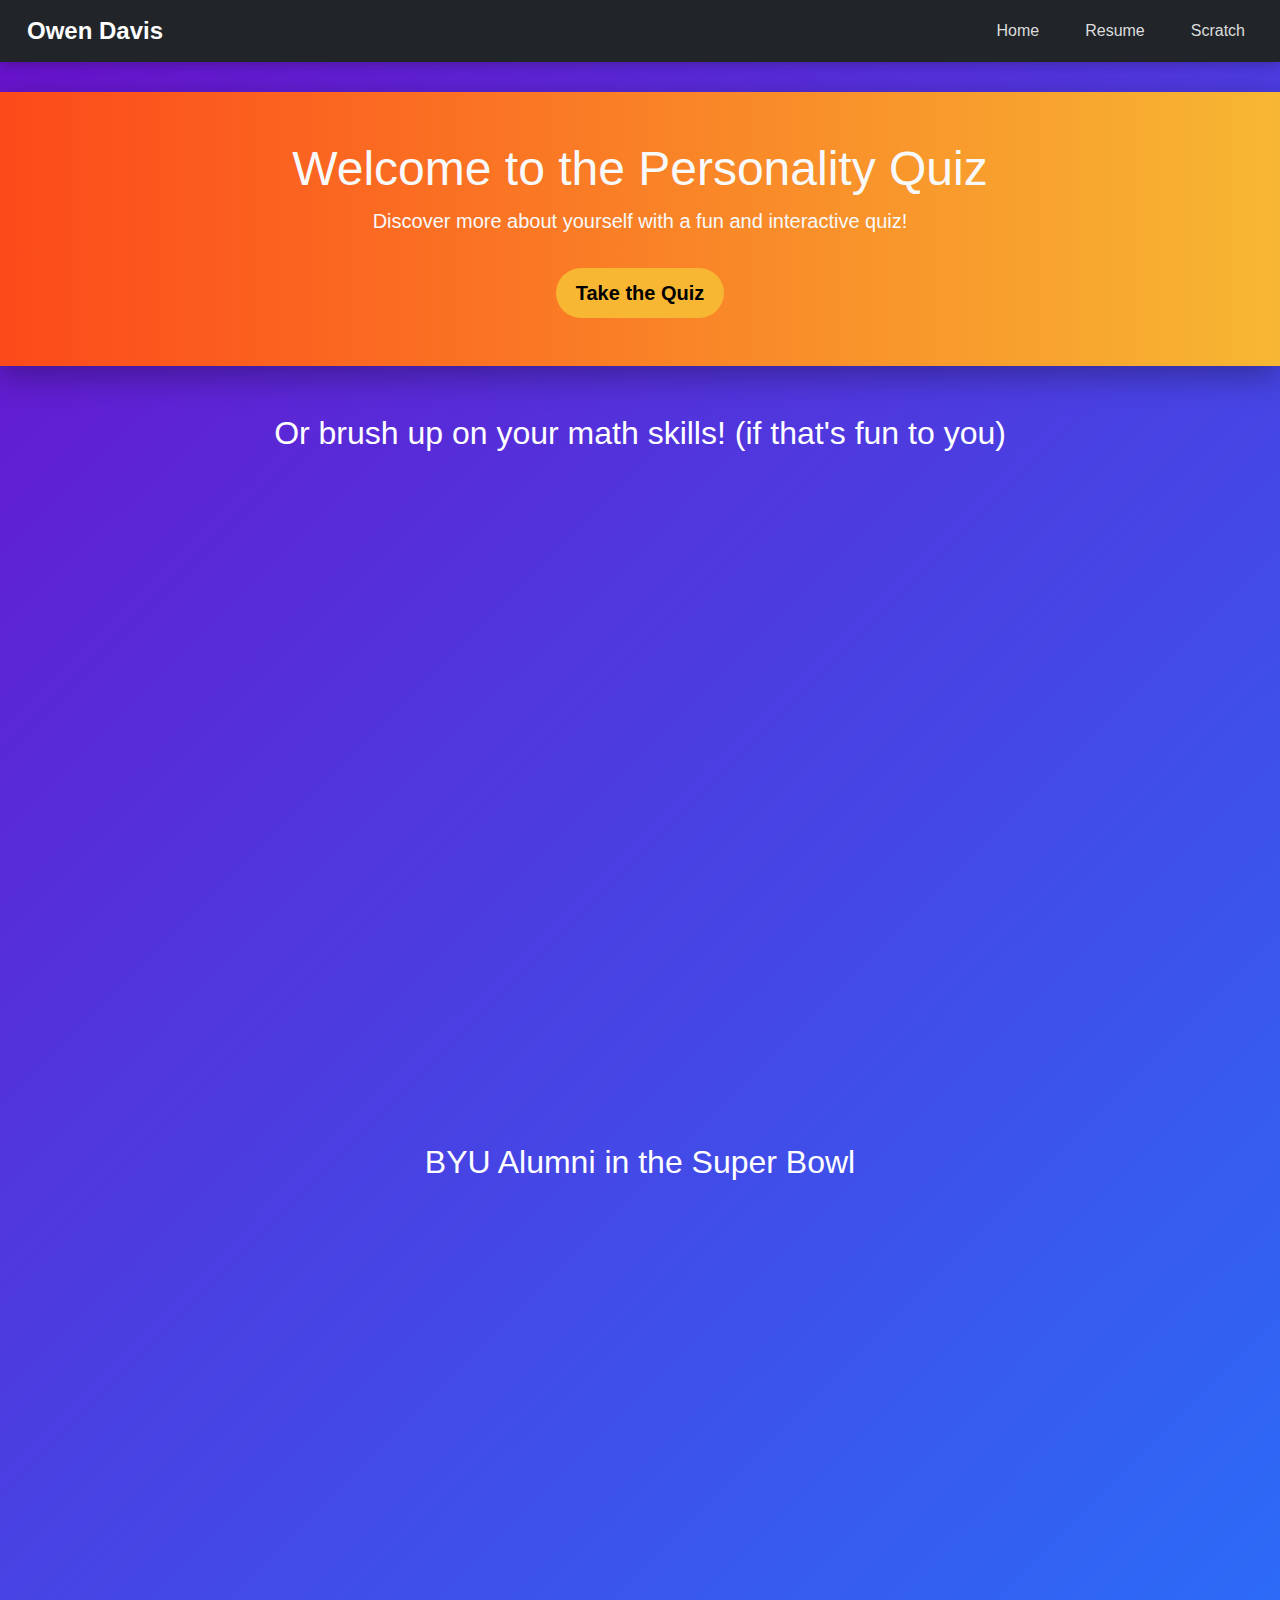
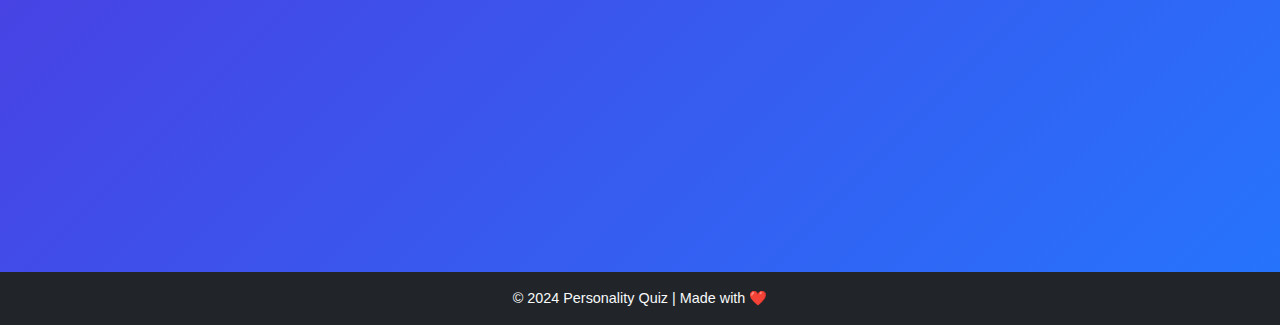
<file: index.html>
<!DOCTYPE html>
<html lang="en">
<head>
    <meta charset="UTF-8">
    <meta name="viewport" content="width=device-width, initial-scale=1.0">
    <title>Personality Quiz</title>
    <link rel="stylesheet" href="https://cdn.jsdelivr.net/npm/bootstrap@5.3.0-alpha1/dist/css/bootstrap.min.css">
    <link rel="stylesheet" href="css/styles.css">
</head>

<body>
    <!-- Navigation Bar -->
    <nav class="navbar navbar-expand-lg navbar-dark bg-dark">
        <div class="container-fluid">
            <a class="navbar-brand" href="index.html">Owen Davis</a>
            <button class="navbar-toggler" type="button" data-bs-toggle="collapse" data-bs-target="#navbarNav" aria-controls="navbarNav" aria-expanded="false" aria-label="Toggle navigation">
                <span class="navbar-toggler-icon"></span>
            </button>
            <div class="collapse navbar-collapse" id="navbarNav">
                <ul class="navbar-nav ms-auto">
                    <li class="nav-item">
                        <a class="nav-link" href="index.html">Home</a>
                    </li>
                    <li class="nav-item">
                        <a class="nav-link" href="resume.html">Resume</a>
                    </li>
                    <li class="nav-item">
                        <a class="nav-link" href="scratch.html">Scratch</a>
                    </li>
                </ul>
            </div>
        </div>
    </nav>

    <!-- Hero Section -->
    <div class="hero-section text-center text-light p-5">
        <h1 class="display-3">Welcome to the Personality Quiz</h1>
        <p class="lead">Discover more about yourself with a fun and interactive quiz!</p>
        <a href="web-app.html" class="btn btn-warning btn-lg mt-3">Take the Quiz</a>
    </div>

    <!-- Math Video Section -->
    <div class="container mt-5">
        <h2 class="text-center mb-4">Or brush up on your math skills! (if that's fun to you)</h2>
        <div class="text-center">
            <!-- Embed YouTube video (Responsive) -->
            <div class="embed-responsive embed-responsive-16by9">
                <iframe class="embed-responsive-item" width="100%" height="315" src="https://www.youtube.com/embed/djT6-YamHaA"
                        title="YouTube video player" frameborder="0" allow="accelerometer; autoplay; clipboard-write; encrypted-media; gyroscope; picture-in-picture" allowfullscreen>
                </iframe>
            </div>
        </div>
    </div>

    <!-- Tableau Visualization Section -->
    <div class="container mt-5">
        <h2 class="text-center mb-4">BYU Alumni in the Super Bowl</h2>
        <div class="text-center">
            <div class="embed-responsive embed-responsive-16by9">
                <iframe class="embed-responsive-item" src="https://public.tableau.com/views/BYUAlumniintheSuperBowl_16437567503580/Timeline?:embed=y&:display_count=y&:showVizHome=no" width="100%" height="600" frameborder="0" allowfullscreen></iframe>
            </div>
        </div>
    </div>

    <!-- Footer -->
    <footer class="text-center mt-5 py-3 bg-dark text-light">
        &copy; 2024 Personality Quiz | Made with ❤️
    </footer>

    <script src="https://cdn.jsdelivr.net/npm/bootstrap@5.3.0-alpha1/dist/js/bootstrap.bundle.min.js"></script>
</body>
</html>
</file>
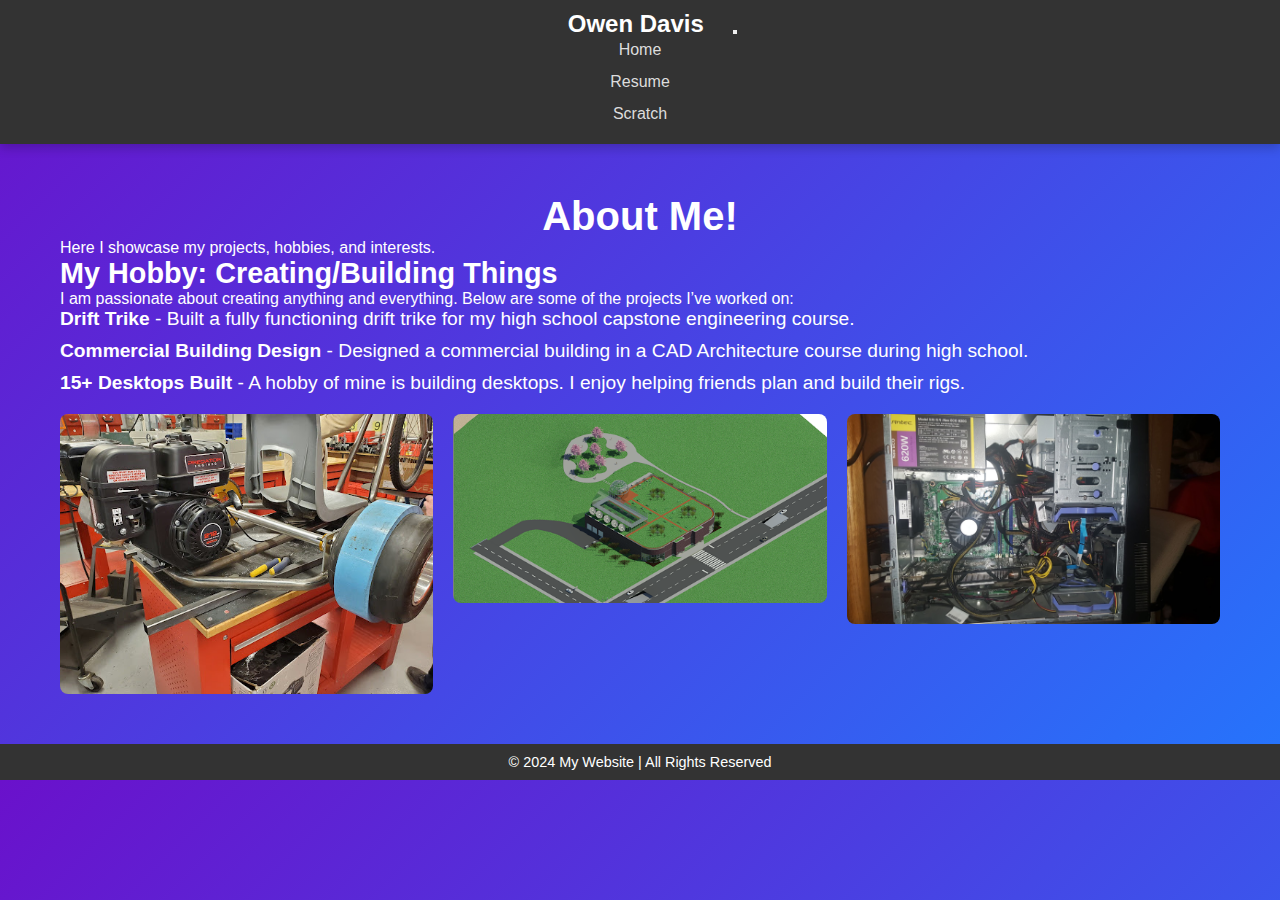
<file: scratch.html>
<!DOCTYPE html>
<html lang="en">
<head>
    <meta charset="UTF-8">
    <meta name="viewport" content="width=device-width, initial-scale=1.0">
    <title>Scratch</title>
    <link rel="stylesheet" href="css/styles.css">
    <style>
        /* Basic Styles */
        body {
            font-family: Arial, sans-serif;
            margin: 0;
            padding: 0;
            background-color: #f4f4f4;
        }

        nav {
            background-color: #333;
            padding: 10px;
            text-align: center;
        }

        nav a {
            color: white;
            text-decoration: none;
            padding: 10px 15px;
            margin: 0 10px;
            font-size: 18px;
        }

        nav a:hover {
            background-color: #575757;
        }

        .container {
            padding: 20px;
            max-width: 1200px;
            margin: auto;
        }

        h2 {
            text-align: center;
            font-size: 2.5rem;
        }

        h3 {
            font-size: 1.8rem;
        }

        ul {
            list-style-type: none;
            padding-left: 0;
        }

        ul li {
            font-size: 1.2rem;
            margin-bottom: 10px;
        }

        .images {
            display: grid;
            grid-template-columns: repeat(auto-fill, minmax(300px, 1fr));
            gap: 20px;
            margin-top: 20px;
        }

        .images img {
            width: 100%;
            height: auto;
            border-radius: 8px;
        }

        footer {
            text-align: center;
            padding: 10px;
            background-color: #333;
            color: white;
            margin-top: 30px;
        }

        /* Media Queries for Responsiveness */
        @media (max-width: 768px) {
            h2 {
                font-size: 2rem;
            }

            h3 {
                font-size: 1.5rem;
            }

            ul li {
                font-size: 1rem;
            }
        }

        @media (max-width: 480px) {
            nav a {
                font-size: 16px;
                padding: 8px 12px;
            }

            h2 {
                font-size: 1.8rem;
            }

            .images {
                grid-template-columns: 1fr;
            }
        }
    </style>
</head>
<body>

    <!-- Navigation Bar -->
    <nav class="navbar navbar-expand-lg navbar-dark bg-dark">
        <div class="container-fluid">
            <a class="navbar-brand" href="index.html">Owen Davis</a>
            <button class="navbar-toggler" type="button" data-bs-toggle="collapse" data-bs-target="#navbarNav" aria-controls="navbarNav" aria-expanded="false" aria-label="Toggle navigation">
                <span class="navbar-toggler-icon"></span>
            </button>
            <div class="collapse navbar-collapse" id="navbarNav">
                <ul class="navbar-nav ms-auto">
                    <li class="nav-item">
                        <a class="nav-link" href="index.html">Home</a>
                    </li>
                    <li class="nav-item">
                        <a class="nav-link" href="resume.html">Resume</a>
                    </li>
                    <li class="nav-item">
                        <a class="nav-link" href="scratch.html">Scratch</a>
                    </li>
                </ul>
            </div>
        </div>
    </nav>

    <!-- Scratch Section -->
    <div class="container">
        <h2>About Me!</h2>
        <p>Here I showcase my projects, hobbies, and interests.</p>
        <div>
            <h3>My Hobby: Creating/Building Things</h3>
            <p>I am passionate about creating anything and everything. Below are some of the projects I’ve worked on:</p>
            <ul>
                <li><strong>Drift Trike</strong> - Built a fully functioning drift trike for my high school capstone engineering course.</li>
                <li><strong>Commercial Building Design</strong> - Designed a commercial building in a CAD Architecture course during high school.</li>
                <li><strong>15+ Desktops Built</strong> - A hobby of mine is building desktops. I enjoy helping friends plan and build their rigs.</li>
            </ul>
        </div>

        <div class="images">
            <img src="images/drift.jpg" alt="Drift Trike during WIP stage">
            <img src="images/commercial.png" alt="Commercial project render">
            <img src="images/computer.jpg" alt="Computer build">
        </div>
    </div>

    <footer>
        &copy; 2024 My Website | All Rights Reserved
    </footer>

</body>
</html>
</file>
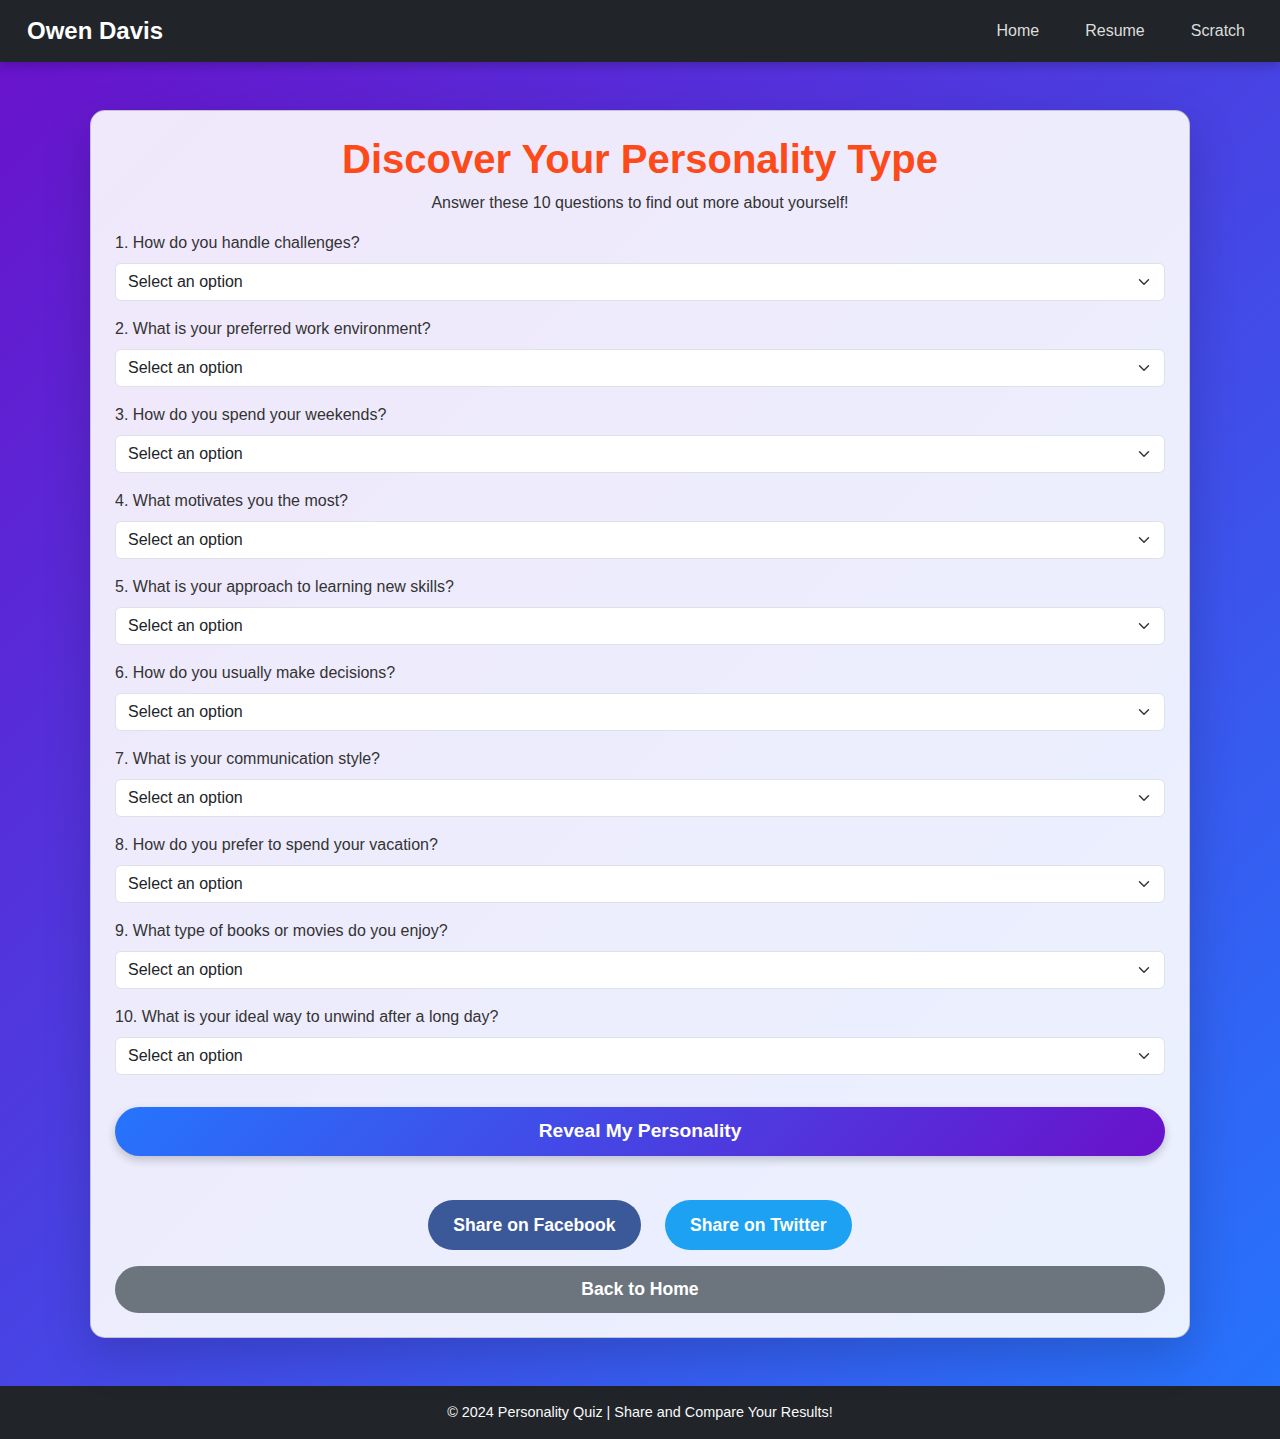
<file: web-app.html>
<!DOCTYPE html>
<html lang="en">
<head>
    <meta charset="UTF-8">
    <meta name="viewport" content="width=device-width, initial-scale=1.0">
    <title>Personality Quiz</title>
    <link rel="stylesheet" href="https://cdn.jsdelivr.net/npm/bootstrap@5.3.0-alpha1/dist/css/bootstrap.min.css">
    <link rel="stylesheet" href="css/styles.css">
</head>
<body>
    <!-- Navigation Bar -->
    <nav class="navbar navbar-expand-lg navbar-dark bg-dark">
        <div class="container-fluid">
            <a class="navbar-brand" href="index.html">Owen Davis</a>
            <button class="navbar-toggler" type="button" data-bs-toggle="collapse" data-bs-target="#navbarNav" aria-controls="navbarNav" aria-expanded="false" aria-label="Toggle navigation">
                <span class="navbar-toggler-icon"></span>
            </button>
            <div class="collapse navbar-collapse" id="navbarNav">
                <ul class="navbar-nav ms-auto">
                    <li class="nav-item">
                        <a class="nav-link" href="index.html">Home</a>
                    </li>
                    <li class="nav-item">
                        <a class="nav-link" href="resume.html">Resume</a>
                    </li>
                    <li class="nav-item">
                        <a class="nav-link" href="scratch.html">Scratch</a>
                    </li>
                </ul>
            </div>
        </div>
    </nav>

    <div class="container mt-5">
        <div class="card shadow-lg p-4">
            <h1 class="card-title text-center">Discover Your Personality Type</h1>
            <p class="card-text text-center">Answer these 10 questions to find out more about yourself!</p>
            <form id="quiz-form">
                <div class="mb-3">
                    <label for="q1" class="form-label">1. How do you handle challenges?</label>
                    <select id="q1" class="form-select" aria-label="How do you handle challenges?">
                        <option value="">Select an option</option>
                        <option value="1">I face them head-on</option>
                        <option value="2">I analyze and plan</option>
                        <option value="3">I avoid them</option>
                    </select>
                </div>
                <div class="mb-3">
                    <label for="q2" class="form-label">2. What is your preferred work environment?</label>
                    <select id="q2" class="form-select" aria-label="What is your preferred work environment?">
                        <option value="">Select an option</option>
                        <option value="1">Team-based</option>
                        <option value="2">Independent</option>
                        <option value="3">Flexible</option>
                    </select>
                </div>
                <div class="mb-3">
                    <label for="q3" class="form-label">3. How do you spend your weekends?</label>
                    <select id="q3" class="form-select" aria-label="How do you spend your weekends?">
                        <option value="">Select an option</option>
                        <option value="1">Exploring the outdoors</option>
                        <option value="2">Reading or learning something new</option>
                        <option value="3">Relaxing and unwinding</option>
                    </select>
                </div>
                <div class="mb-3">
                    <label for="q4" class="form-label">4. What motivates you the most?</label>
                    <select id="q4" class="form-select" aria-label="What motivates you the most?">
                        <option value="">Select an option</option>
                        <option value="1">Helping others</option>
                        <option value="2">Achieving personal goals</option>
                        <option value="3">Experiencing new things</option>
                    </select>
                </div>
                <div class="mb-3">
                    <label for="q5" class="form-label">5. What is your approach to learning new skills?</label>
                    <select id="q5" class="form-select" aria-label="What is your approach to learning new skills?">
                        <option value="">Select an option</option>
                        <option value="1">Hands-on practice</option>
                        <option value="2">Researching and studying</option>
                        <option value="3">Trial and error</option>
                    </select>
                </div>
                <div class="mb-3">
                    <label for="q6" class="form-label">6. How do you usually make decisions?</label>
                    <select id="q6" class="form-select" aria-label="How do you usually make decisions?">
                        <option value="">Select an option</option>
                        <option value="1">Based on logic and facts</option>
                        <option value="2">Following my intuition</option>
                        <option value="3">Seeking advice from others</option>
                    </select>
                </div>
                <div class="mb-3">
                    <label for="q7" class="form-label">7. What is your communication style?</label>
                    <select id="q7" class="form-select" aria-label="What is your communication style?">
                        <option value="">Select an option</option>
                        <option value="1">Direct and concise</option>
                        <option value="2">Thoughtful and empathetic</option>
                        <option value="3">Friendly and casual</option>
                    </select>
                </div>
                <div class="mb-3">
                    <label for="q8" class="form-label">8. How do you prefer to spend your vacation?</label>
                    <select id="q8" class="form-select" aria-label="How do you prefer to spend your vacation?">
                        <option value="">Select an option</option>
                        <option value="1">Planning and visiting landmarks</option>
                        <option value="2">Relaxing in a peaceful setting</option>
                        <option value="3">Trying adventurous activities</option>
                    </select>
                </div>
                <div class="mb-3">
                    <label for="q9" class="form-label">9. What type of books or movies do you enjoy?</label>
                    <select id="q9" class="form-select" aria-label="What type of books or movies do you enjoy?">
                        <option value="">Select an option</option>
                        <option value="1">Non-fiction or documentaries</option>
                        <option value="2">Mystery and thrillers</option>
                        <option value="3">Fantasy or sci-fi</option>
                    </select>
                </div>
                <div class="mb-3">
                    <label for="q10" class="form-label">10. What is your ideal way to unwind after a long day?</label>
                    <select id="q10" class="form-select" aria-label="What is your ideal way to unwind after a long day?">
                        <option value="">Select an option</option>
                        <option value="1">Exercising or engaging in a hobby</option>
                        <option value="2">Spending time with loved ones</option>
                        <option value="3">Watching TV or playing games</option>
                    </select>
                </div>
            </form>

            <button class="btn btn-primary w-100 mt-3" type="button" onclick="if (validateForm()) { calculateResult(); }">Reveal My Personality</button>

            <!-- Loading Spinner -->
            <div id="loading" class="text-center" style="display: none;">
                <div class="spinner-border" role="status">
                    <span class="sr-only">Loading...</span>
                </div>
            </div>

            <div id="result" class="mt-4 text-center"></div>

            <div id="share-buttons">
    <a href="https://www.facebook.com/sharer/sharer.php?u=<YOUR_URL>" class="facebook" target="_blank">Share on Facebook</a>
    <a href="https://twitter.com/intent/tweet?url=<YOUR_URL>&text=Check%20this%20out!" class="twitter" target="_blank">Share on Twitter</a>
</div>

            <a href="index.html" class="btn btn-secondary mt-3">Back to Home</a>
        </div>
    </div>

    <footer class="text-center mt-5 py-3 bg-dark text-light">
        &copy; 2024 Personality Quiz | Share and Compare Your Results!
    </footer>
<script src="js/app.js"></script>
</file>
<file: css/styles.css>
/* Facebook Share Button */
#share-buttons .facebook {
    background-color: #3b5998 !important; /* Facebook's official color */
    color: white !important;
    padding: 12px 25px;
    border-radius: 30px;
    font-size: 1.1rem;
    font-weight: bold;
    text-align: center;
    text-decoration: none;
    display: inline-block;
    box-shadow: 0 4px 12px rgba(0, 0, 0, 0.2);
    transition: background-color 0.3s, transform 0.3s ease;
}

#share-buttons .facebook:hover {
    background-color: #2d4373 !important; /* Darker Facebook blue on hover */
    transform: translateY(-2px); /* Slight lift effect */
}

#share-buttons .facebook:active {
    transform: translateY(1px); /* Button sinks when clicked */
}

/* Twitter Share Button */
#share-buttons .twitter {
    background-color: #1DA1F2 !important; /* Twitter's official color */
    color: white !important;
    padding: 12px 25px;
    border-radius: 30px;
    font-size: 1.1rem;
    font-weight: bold;
    text-align: center;
    text-decoration: none;
    display: inline-block;
    box-shadow: 0 4px 12px rgba(0, 0, 0, 0.2);
    transition: background-color 0.3s, transform 0.3s ease;
}

#share-buttons .twitter:hover {
    background-color: #0d95e8 !important; /* Darker Twitter blue on hover */
    transform: translateY(-2px); /* Slight lift effect */
}

#share-buttons .twitter:active {
    transform: translateY(1px); /* Button sinks when clicked */
}

/* Ensure buttons remain consistent */
#share-buttons a {
    transition: none !important; /* Disable any transition effects from JS */
    box-shadow: none !important; /* Prevent any box-shadow reset */
}

/* Container for Share Buttons */
#share-buttons {
    text-align: center;
    margin-top: 20px;
}

#share-buttons a {
    margin: 0 10px; /* Space between buttons */
}
/* General Styling */
/* Basic Styling */
body {
    font-family: Arial, sans-serif;
    background-color: #f4f4f4;
    color: #333;
}

.navbar {
    margin-bottom: 30px;
}

.hero-section {
    background: #ffdd57;
    padding: 50px 20px;
}

.hero-section h1 {
    font-size: 3rem;
}

.hero-section .btn {
    font-size: 1.25rem;
}

.container {
    padding: 0 20px;
}

/* Media Queries for Responsiveness */
@media (max-width: 768px) {
    .hero-section h1 {
        font-size: 2rem;
    }

    .hero-section .btn {
        font-size: 1rem;
    }
}

/* YouTube & Tableau Video Embed */
.embed-responsive {
    position: relative;
    display: block;
    height: 0;
    padding: 56.25% 0 0 0;
    overflow: hidden;
}

.embed-responsive iframe {
    position: absolute;
    top: 0;
    left: 0;
    width: 100%;
    height: 100%;
}

/* Body and general styles */
body {
    font-family: 'Open Sans', Arial, sans-serif;
    background: linear-gradient(135deg, #6a11cb 0%, #2575fc 100%);
    color: #fff;
    margin: 0;
    padding: 0;
}

.hero-section {
    padding: 100px 20px;
    background: linear-gradient(to right, #fc4a1a, #f7b733);
    box-shadow: 0 10px 30px rgba(0, 0, 0, 0.3);
}

/* Cards and Forms */
.card {
    background: rgba(255, 255, 255, 0.9);
    color: #333;
    border-radius: 15px;
}

.card-title {
    font-weight: bold;
    color: #fc4a1a;
}

/* Buttons */
.btn-primary {
    background: linear-gradient(135deg, #2575fc, #6a11cb);
    color: #fff;
    border: none;
    border-radius: 30px;
    padding: 10px 20px;
    font-size: 1.2rem;
    font-weight: bold;
    transition: transform 0.2s ease, box-shadow 0.2s ease;
    box-shadow: 0 4px 10px rgba(0, 0, 0, 0.2);
}

.btn-primary:hover {
    transform: scale(1.05);
    box-shadow: 0 6px 15px rgba(0, 0, 0, 0.3);
    background: linear-gradient(135deg, #6a11cb, #2575fc);
}

.btn-warning {
    background-color: #f7b733;
    border: none;
    font-size: 1.1rem;
    font-weight: bold;
    border-radius: 30px;
    padding: 10px 20px;
    transition: transform 0.2s, box-shadow 0.2s;
}

.btn-warning:hover {
    background-color: #fc4a1a;
    transform: scale(1.05);
    box-shadow: 0 4px 10px rgba(0, 0, 0, 0.3);
}

/* Links */
a {
    color: #4facfe; /* Soft blue shade */
    text-decoration: none;
    transition: color 0.2s ease;
}

a:hover {
    color: #2575fc; /* Deeper blue for hover */
    text-decoration: underline;
}

/* Results */
#result {
    font-size: 1.5rem;
    font-weight: bold;
    color: #2575fc;
    text-shadow: 1px 1px 3px rgba(0, 0, 0, 0.2);
}

/* Footer */
footer {
    background-color: #333;
    color: #ccc;
    font-size: 0.9rem;
}

/* Back to Home Button */
.btn-secondary {
    background-color: #6c757d; /* Default Bootstrap secondary color */
    color: #fff;
    border: none;
    border-radius: 30px; /* Makes the button oval */
    padding: 10px 25px; /* Adds height and width */
    font-size: 1.1rem;
    font-weight: bold;
    transition: transform 0.2s, box-shadow 0.2s;
}

.btn-secondary:hover {
    background-color: #5a6268; /* Slightly darker for hover effect */
    transform: scale(1.05);
    box-shadow: 0 4px 10px rgba(0, 0, 0, 0.3);
}

.navbar-brand {
    font-weight: bold;
    font-size: 1.5rem;
}

.nav-link {
    color: #ddd !important;
    font-size: 1rem;
    transition: color 0.2s ease-in-out;
}

.nav-link:hover {
    color: #fff !important;
}

.navbar {
    box-shadow: 0 4px 10px rgba(0, 0, 0, 0.2);
}

/* Custom Navigation Bar */
nav {
    background-color: #333;
    padding: 10px;
    text-align: center;
}

nav a {
    color: white;
    margin: 0 15px;
    text-decoration: none;
    font-size: 18px;
}

nav a:hover {
    text-decoration: underline;
}

/* Reset default margin and padding */
* {
    margin: 0;
    padding: 0;
    box-sizing: border-box;
}

/* Facebook Share Button */
#share-buttons .facebook {
    background-color: #3b5998; /* Facebook's official color */
    color: white;
    padding: 12px 25px;
    border-radius: 30px;
    font-size: 1.1rem;
    font-weight: bold;
    text-align: center;
    text-decoration: none;
    display: inline-block;
    box-shadow: 0 4px 12px rgba(0, 0, 0, 0.2);
    transition: background-color 0.3s, transform 0.3s ease;
}

#share-buttons .facebook:hover {
    background-color: #2d4373; /* Darker Facebook blue on hover */
    transform: translateY(-2px); /* Slight lift effect */
}

#share-buttons .facebook:active {
    transform: translateY(1px); /* Button sinks when clicked */
}

/* Twitter Share Button */
#share-buttons .twitter {
    background-color: #1DA1F2; /* Twitter's official color */
    color: white;
    padding: 12px 25px;
    border-radius: 30px;
    font-size: 1.1rem;
    font-weight: bold;
    text-align: center;
    text-decoration: none;
    display: inline-block;
    box-shadow: 0 4px 12px rgba(0, 0, 0, 0.2);
    transition: background-color 0.3s, transform 0.3s ease;
}

#share-buttons .twitter:hover {
    background-color: #0d95e8; /* Darker Twitter blue on hover */
    transform: translateY(-2px); /* Slight lift effect */
}

#share-buttons .twitter:active {
    transform: translateY(1px); /* Button sinks when clicked */
}

/* Share Button Container */
#share-buttons {
    text-align: center;
    margin-top: 20px;
}

#share-buttons a {
    margin: 0 10px; /* Space between buttons */
}

/* Footer Styling */
footer {
    background-color: #333;
    color: white;
    padding: 10px;
    text-align: center;
}

/* Media Queries for Responsiveness */
@media (max-width: 768px) {
    .hero-section h1 {
        font-size: 2rem;
    }

    .container {
        padding: 15px;
    }

    nav a {
        font-size: 16px;
        margin: 0 10px;
    }

    .images {
        flex-direction: column;
        align-items: center;
    }

    .images img {
        max-width: 80%;
        margin-bottom: 10px;
    }
}

@media (max-width: 480px) {
    nav {
        padding: 10px;
    }

    .hero-section {
        padding: 20px 10px;
    }

    .hero-section h1 {
        font-size: 1.5rem;
    }

    .hero-section .btn {
        font-size: 0.9rem;
    }

    .container {
        padding: 10px;
    }
}
</file>
